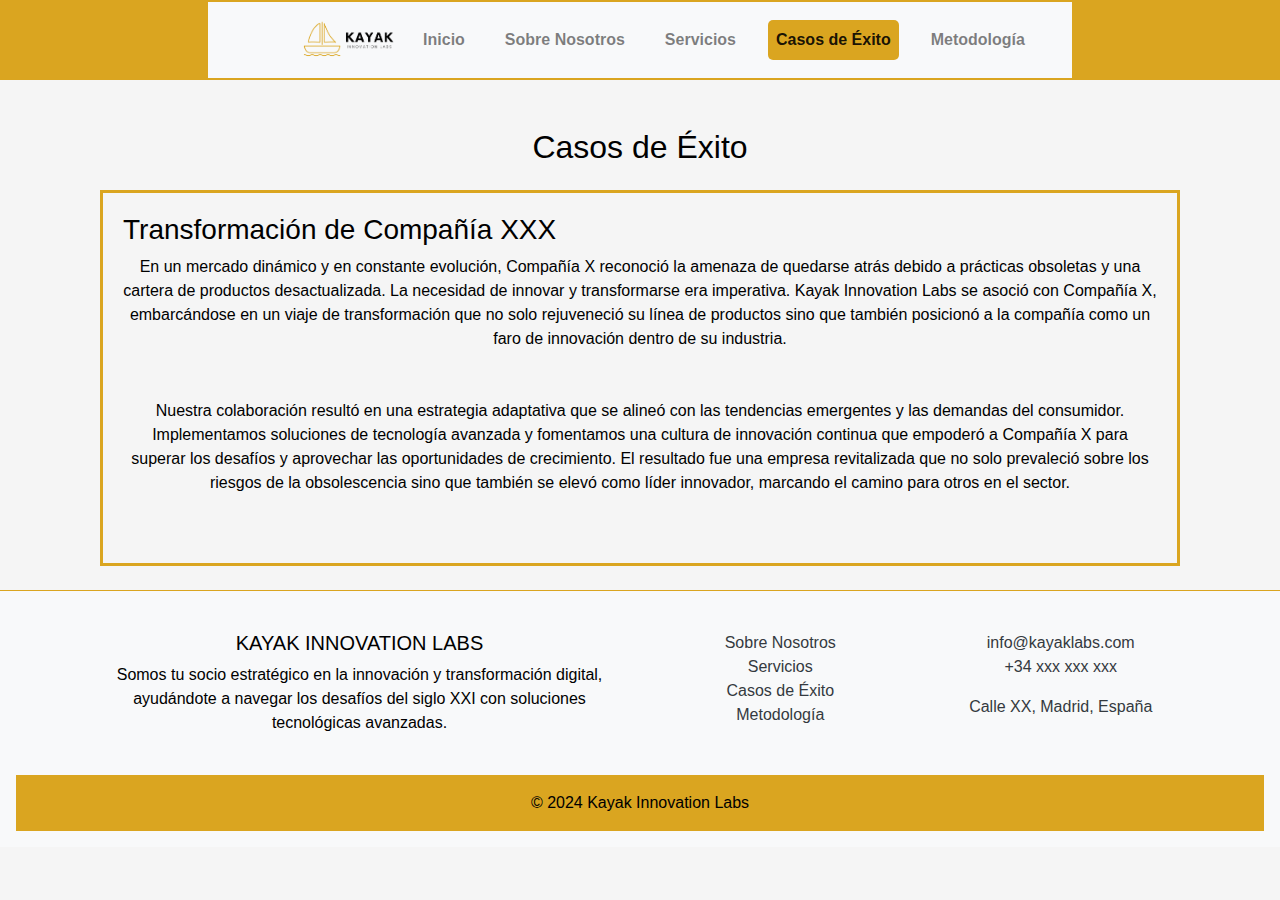
<file: casosdeexito.html>
<!DOCTYPE html>
<html lang="es">
<head>
    <meta charset="UTF-8">
    <meta name="viewport" content="width=device-width, initial-scale=1.0">
    <title>Casos de Éxito - Kayak Innovation Labs</title>
    <link rel="stylesheet" href="https://stackpath.bootstrapcdn.com/bootstrap/4.5.2/css/bootstrap.min.css">
    <link rel="stylesheet" href="estilo2.css">
</head>
<body>

    <header>
        <nav class="navbar navbar-expand-lg navbar-light bg-light">
            <div class="container">
                <a class="navbar-brand" href="index.html">
                    <img src="logo2.png" alt="Logo" class="logo"> 
                    <a class="navbar-toggler" type="button" data-toggle="collapse" data-target="#navbarNav" aria-controls="navbarNav" aria-expanded="false" aria-label="Toggle navigation">
                        <span class="navbar-toggler-icon"></span>
                    </a>
                    </button>
                    <div class="collapse navbar-collapse" id="navbarNav">
                    <ul class="navbar-nav ml-auto">
                        <li class="nav-item">
                            <a class="nav-link" href="index.html">Inicio</a>
                        </li>
                        <li class="nav-item">
                            <a class="nav-link" href="nosotros.html">Sobre Nosotros</a>
                        </li>
                        <li class="nav-item">
                            <a class="nav-link" href="servicios.html">Servicios</a>
                        </li>
                        <li class="nav-item">
                            <a class="nav-link active" href="casosdeexito.html">Casos de Éxito</a>
                        </li>
                        <li class="nav-item">
                            <a class="nav-link" href="metodologia.html">Metodología</a>
                        </li>
                    </ul>
                </div>
            </div>
        </nav>
    
    </header>
    

    <main class="container mt-5">
        <div class="row">
            <div class="col-12">
                <h2 class="text-center mb-4">Casos de Éxito</h2>
            </div>
            <div class="col-12">
                <div class="col-12">
            <article class="recuadro mb-4">
                <h3>Transformación de Compañía XXX</h3>
                <p class="text-center mb-5">
                    En un mercado dinámico y en constante evolución, Compañía X reconoció la amenaza de quedarse atrás debido a prácticas obsoletas y una cartera de productos desactualizada. La necesidad de innovar y transformarse era imperativa. Kayak Innovation Labs se asoció con Compañía X, embarcándose en un viaje de transformación que no solo rejuveneció su línea de productos sino que también posicionó a la compañía como un faro de innovación dentro de su industria.
                </p>
                <p class="text-center mb-5">
                    Nuestra colaboración resultó en una estrategia adaptativa que se alineó con las tendencias emergentes y las demandas del consumidor. Implementamos soluciones de tecnología avanzada y fomentamos una cultura de innovación continua que empoderó a Compañía X para superar los desafíos y aprovechar las oportunidades de crecimiento. El resultado fue una empresa revitalizada que no solo prevaleció sobre los riesgos de la obsolescencia sino que también se elevó como líder innovador, marcando el camino para otros en el sector.
                </p>
            </article>
        </div> </div>
        </div>

    </main>

    <script src="https://code.jquery.com/jquery-3.5.1.slim.min.js"></script>
    <script src="https://cdn.jsdelivr.net/npm/popper.js@1.9.1/dist/umd/popper.min.js"></script>
    <script src="https://stackpath.bootstrapcdn.com/bootstrap/4.5.2/js/bootstrap.min.js"></script>

    <footer class="bg-light text-center text-lg-start">
        <div class="container p-4">
            <div class="row">
                <div class="col-lg-6 col-md-12 mb-4 mb-md-0">
                    <h5 class="text-uppercase">Kayak Innovation Labs</h5>
    
                    <p>
                        Somos tu socio estratégico en la innovación y transformación digital, ayudándote a navegar los desafíos del siglo XXI con soluciones tecnológicas avanzadas.
                    </p>
                </div>
    
                <div class="col-lg-3 col-md-6 mb-4 mb-md-0">
                
    
                    <ul class="list-unstyled mb-0">
                        <li>
                            <a href="nosotros.html" class="text-dark">Sobre Nosotros</a>
                        </li>
                        <li>
                            <a href="servicios.html" class="text-dark">Servicios</a>
                        </li>
                        <li>
                            <a href="casosdeexito.html" class="text-dark">Casos de Éxito</a>
                        </li>
                        <li>
                            <a href="metodologia.html" class="text-dark">Metodología</a>
                        </li>
                    </ul>
                </div>
    
                <div class="col-lg-3 col-md-6 mb-4 mb-md-0">
    
    
                    <ul class="list-unstyled">
                        <li>
                            <a href="mailto:info@kayaklabs.com" class="text-dark">info@kayaklabs.com</a>
                        </li>
                        <li>
                            <p class="text-dark">+34 xxx xxx xxx</p>
                        </li>
                        <li>
                            <p class="text-dark">Calle XX, Madrid, España</p>
                        </li>
                    </ul>
                </div>
            </div>
        </div>
    
        <div class="text-center p-3" style="background-color: goldenrod;">
            © 2024 Kayak Innovation Labs
        </div>
    </footer>

</body>
</html>
</file>
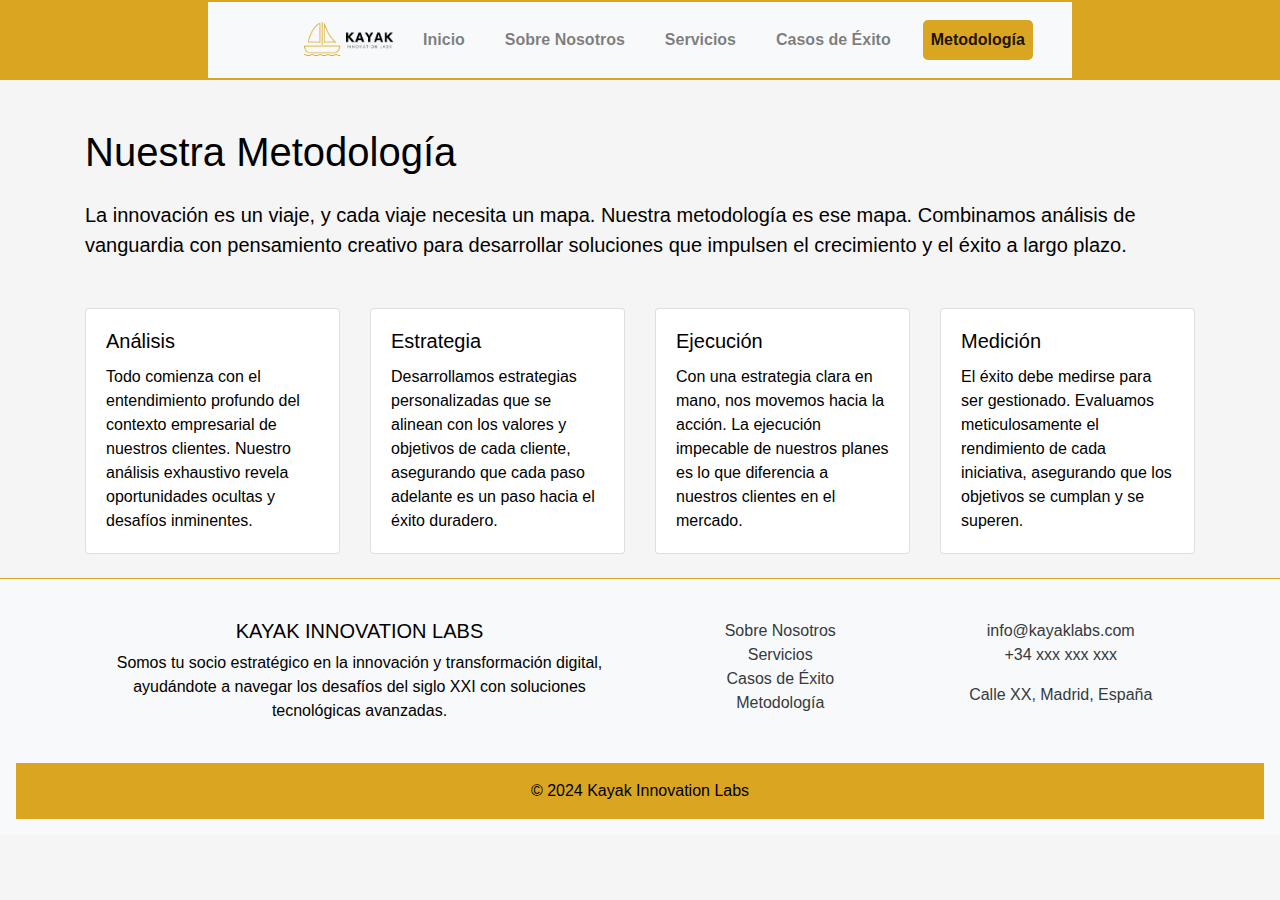
<file: metodologia.html>
<!DOCTYPE html>
<html lang="es">
<head>
    <meta charset="UTF-8">
    <meta name="viewport" content="width=device-width, initial-scale=1.0">
    <title>Metodología - Kayak Innovation Labs</title>
    <link rel="stylesheet" href="https://stackpath.bootstrapcdn.com/bootstrap/4.5.2/css/bootstrap.min.css">
    <link rel="stylesheet" href="estilo2.css">
    <meta name="description" content="Descubre la metodología única de Kayak Innovation Labs que impulsa la innovación y el éxito de nuestros clientes.">
</head>
<body>

    <header>
        <nav class="navbar navbar-expand-lg navbar-light bg-light">
            <div class="container">
                <a class="navbar-brand" href="index.html">
                    <img src="logo2.png" alt="Logo de Kayak Innovation Labs" class="logo"> 
                </a>
                <button class="navbar-toggler" type="button" data-toggle="collapse" data-target="#navbarNav" aria-controls="navbarNav" aria-expanded="false" aria-label="Toggle navigation">
                    <span class="navbar-toggler-icon"></span>
                </button>
                <div class="collapse navbar-collapse" id="navbarNav">
                    <ul class="navbar-nav ml-auto">
                        <li class="nav-item">
                            <a class="nav-link" href="index.html">Inicio</a>
                        </li>
                        <li class="nav-item">
                            <a class="nav-link" href="nosotros.html">Sobre Nosotros</a>
                        </li>
                        <li class="nav-item">
                            <a class="nav-link" href="servicios.html">Servicios</a>
                        </li>
                        <li class="nav-item">
                            <a class="nav-link" href="casosdeexito.html">Casos de Éxito</a>
                        </li>
                        <li class="nav-item">
                            <a class="nav-link active" href="metodologia.html">Metodología</a>
                        </li>
                    </ul>
                </div>
            </div>
        </nav>
    </header>
    

    <main class="container mt-5">
        <div class="row">
            <div class="col-12">
                <h1 class="mb-4">Nuestra Metodología</h1>
                <p class="lead mb-5">La innovación es un viaje, y cada viaje necesita un mapa. Nuestra metodología es ese mapa. Combinamos análisis de vanguardia con pensamiento creativo para desarrollar soluciones que impulsen el crecimiento y el éxito a largo plazo.</p>
            </div>
        </div>
        <div class="row">
            <div class="col-md-6 col-lg-3 d-flex align-items-stretch mb-4">
                <div class="card">
                    <div class="card-body">
                        <h5 class="card-title">Análisis</h5>
                        <p class="card-text">Todo comienza con el entendimiento profundo del contexto empresarial de nuestros clientes. Nuestro análisis exhaustivo revela oportunidades ocultas y desafíos inminentes.</p>
                    </div>
                </div>
            </div>
            <div class="col-md-6 col-lg-3 d-flex align-items-stretch mb-4">
                <div class="card">
                    <div class="card-body">
                        <h5 class="card-title">Estrategia</h5>
                        <p class="card-text">Desarrollamos estrategias personalizadas que se alinean con los valores y objetivos de cada cliente, asegurando que cada paso adelante es un paso hacia el éxito duradero.</p>
                    </div>
                </div>
            </div>
            <div class="col-md-6 col-lg-3 d-flex align-items-stretch mb-4">
                <div class="card">
                    <div class="card-body">
                        <h5 class="card-title">Ejecución</h5>
                        <p class="card-text">Con una estrategia clara en mano, nos movemos hacia la acción. La ejecución impecable de nuestros planes es lo que diferencia a nuestros clientes en el mercado.</p>
                    </div>
                </div>
            </div>
            <div class="col-md-6 col-lg-3 d-flex align-items-stretch mb-4">
                <div class="card">
                    <div class="card-body">
                        <h5 class="card-title">Medición</h5>
                        <p class="card-text">El éxito debe medirse para ser gestionado. Evaluamos meticulosamente el rendimiento de cada iniciativa, asegurando que los objetivos se cumplan y se superen.</p>
                    </div>
                </div>
            </div>
        </div>
    </main>
    
    <script src="https://code.jquery.com/jquery-3.5.1.slim.min.js"></script>
    <script src="https://cdn.jsdelivr.net/npm/popper.js@1.9.1/dist/umd/popper.min.js"></script>
    <script src="https://stackpath.bootstrapcdn.com/bootstrap/4.5.2/js/bootstrap.min.js"></script>

    <footer class="bg-light text-center text-lg-start">
        <div class="container p-4">
            <div class="row">
                <div class="col-lg-6 col-md-12 mb-4 mb-md-0">
                    <h5 class="text-uppercase">Kayak Innovation Labs</h5>
                    <p>
                        Somos tu socio estratégico en la innovación y transformación digital, ayudándote a navegar los desafíos del siglo XXI con soluciones tecnológicas avanzadas.
                    </p>
                </div>
    
                <div class="col-lg-3 col-md-6 mb-4 mb-md-0"> 
                    <ul class="list-unstyled mb-0">
                        <li>
                            <a href="nosotros.html" class="text-dark">Sobre Nosotros</a>
                        </li>
                        <li>
                            <a href="servicios.html" class="text-dark">Servicios</a>
                        </li>
                        <li>
                            <a href="casosdeexito.html" class="text-dark">Casos de Éxito</a>
                        </li>
                        <li>
                            <a href="metodologia.html" class="text-dark">Metodología</a>
                        </li>
                    </ul>
                </div>
    
                <div class="col-lg-3 col-md-6 mb-4 mb-md-0">
                    <ul class="list-unstyled">
                        <li>
                            <a href="mailto:info@kayaklabs.com" class="text-dark">info@kayaklabs.com</a>
                        </li>
                        <li>
                            <p class="text-dark">+34 xxx xxx xxx</p>
                        </li>
                        <li>
                            <p class="text-dark">Calle XX, Madrid, España</p>
                        </li>
                    </ul>
                </div>
            </div>
        </div>
    
        <div class="text-center p-3" style="background-color: goldenrod;">
            © 2024 Kayak Innovation Labs
        </div>
    </footer>

</body>
</html>
</file>
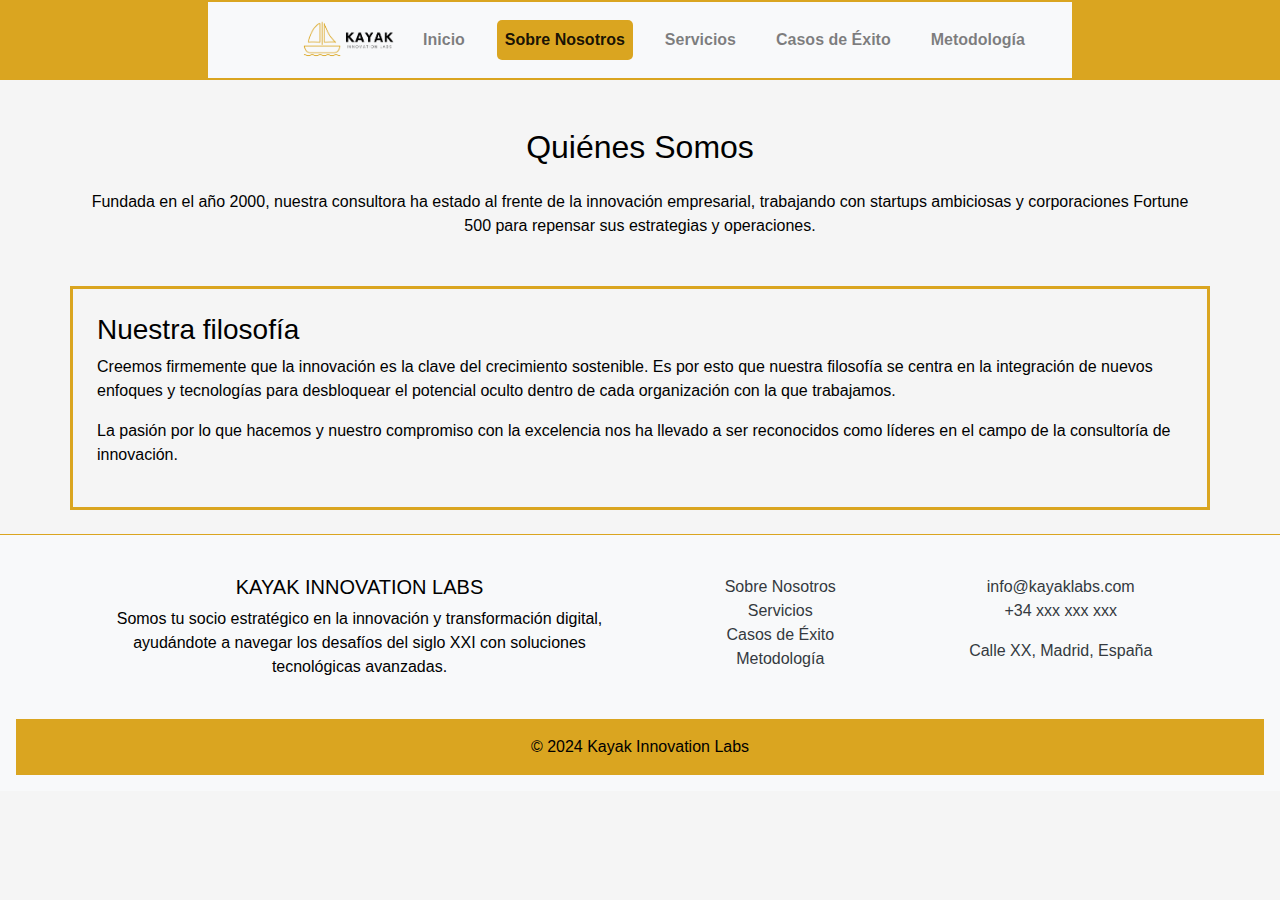
<file: nosotros.html>
<!DOCTYPE html>
<html lang="es">
<head>
    <meta charset="UTF-8">
    <meta name="viewport" content="width=device-width, initial-scale=1.0">
    <title>Casos de Éxito - Kayak Innovation Labs</title>
    <link rel="stylesheet" href="https://stackpath.bootstrapcdn.com/bootstrap/4.5.2/css/bootstrap.min.css">
    <link rel="stylesheet" href="estilo2.css">
    <meta name="description" content="Descubre cómo Kayak Innovation Labs ha transformado empresas a través de nuestros casos de éxito.">
</head>
<body>

    <header>
        <nav class="navbar navbar-expand-lg navbar-light bg-light">
            <div class="container">
                <a class="navbar-brand" href="index.html">
                    <img src="logo2.png" alt="Logo de Kayak Innovation Labs" class="logo"> 
                </a>
                <button class="navbar-toggler" type="button" data-toggle="collapse" data-target="#navbarNav" aria-controls="navbarNav" aria-expanded="false" aria-label="Toggle navigation">
                    <span class="navbar-toggler-icon"></span>
                </button>
                <div class="collapse navbar-collapse" id="navbarNav">
                    <ul class="navbar-nav ml-auto">
                        <li class="nav-item">
                            <a class="nav-link" href="index.html">Inicio</a>
                        </li>
                        <li class="nav-item">
                            <a class="nav-link active" href="nosotros.html">Sobre Nosotros</a>
                        </li>
                        <li class="nav-item">
                            <a class="nav-link" href="servicios.html">Servicios</a>
                        </li>
                        <li class="nav-item">
                            <a class="nav-link" href="casosdeexito.html">Casos de Éxito</a>
                        </li>
                        <li class="nav-item">
                            <a class="nav-link" href="metodologia.html">Metodología</a>
                        </li>
                    </ul>
                </div>
            </div>
        </nav>
    </header>

    <main class="container mt-5">
        <div class="row">
            <div class="col-12">
                <h2 class="text-center mb-4">Quiénes Somos</h2>
                <p class="text-center mb-5">
                    Fundada en el año 2000, nuestra consultora ha estado al frente de la innovación empresarial, trabajando con startups ambiciosas y corporaciones Fortune 500 para repensar sus estrategias y operaciones.
                </p>
            </div>
            <div class="row">
                <div class="col-12 mb-4">
                    <div class="recuadro p-4">
                        <h3>Nuestra filosofía</h3>
                        <p>
                            Creemos firmemente que la innovación es la clave del crecimiento sostenible. Es por esto que nuestra filosofía se centra en la integración de nuevos enfoques y tecnologías para desbloquear el potencial oculto dentro de cada organización con la que trabajamos.
                        </p>
                        <p>
                            La pasión por lo que hacemos y nuestro compromiso con la excelencia nos ha llevado a ser reconocidos como líderes en el campo de la consultoría de innovación.
                        </p>
                    </div>
                </div>
            </div>
        </main>
        

<script src="https://code.jquery.com/jquery-3.5.1.slim.min.js"></script>
<script src="https://cdn.jsdelivr.net/npm/popper.js@1.9.1/dist/umd/popper.min.js"></script>
<script src="https://stackpath.bootstrapcdn.com/bootstrap/4.5.2/js/bootstrap.min.js"></script>

<footer class="bg-light text-center text-lg-start">
    <div class="container p-4">
        <div class="row">
            <div class="col-lg-6 col-md-12 mb-4 mb-md-0">
                <h5 class="text-uppercase">Kayak Innovation Labs</h5>

                <p>
                    Somos tu socio estratégico en la innovación y transformación digital, ayudándote a navegar los desafíos del siglo XXI con soluciones tecnológicas avanzadas.
                </p>
            </div>

            <div class="col-lg-3 col-md-6 mb-4 mb-md-0">
            

                <ul class="list-unstyled mb-0">
                    <li>
                        <a href="nosotros.html" class="text-dark">Sobre Nosotros</a>
                    </li>
                    <li>
                        <a href="servicios.html" class="text-dark">Servicios</a>
                    </li>
                    <li>
                        <a href="casosdeexito.html" class="text-dark">Casos de Éxito</a>
                    </li>
                    <li>
                        <a href="metodologia.html" class="text-dark">Metodología</a>
                    </li>
                </ul>
            </div>

            <div class="col-lg-3 col-md-6 mb-4 mb-md-0">


                <ul class="list-unstyled">
                    <li>
                        <a href="mailto:info@kayaklabs.com" class="text-dark">info@kayaklabs.com</a>
                    </li>
                    <li>
                        <p class="text-dark">+34 xxx xxx xxx</p>
                    </li>
                    <li>
                        <p class="text-dark">Calle XX, Madrid, España</p>
                    </li>
                </ul>
            </div>
        </div>
    </div>

    <div class="text-center p-3" style="background-color: goldenrod;">
        © 2024 Kayak Innovation Labs
    </div>
</footer>

</body>
</html>
</file>
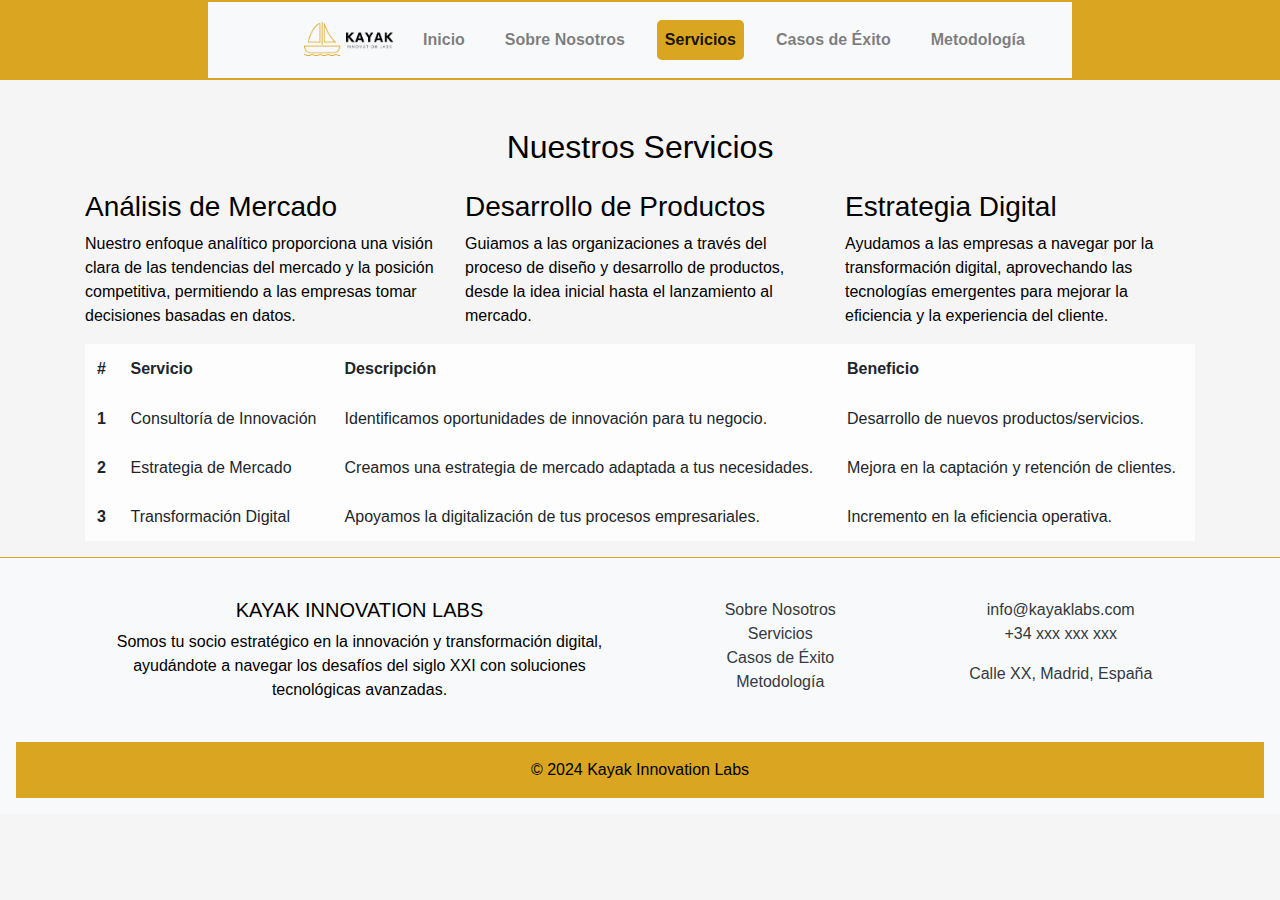
<file: servicios.html>
<!DOCTYPE html>
<html lang="es">
<head>
    <meta charset="UTF-8">
    <meta name="viewport" content="width=device-width, initial-scale=1.0">
    <title>Servicios - Kayak Innovation Labs</title>
    <link rel="stylesheet" href="https://stackpath.bootstrapcdn.com/bootstrap/4.5.2/css/bootstrap.min.css">
    <link rel="stylesheet" href="estilo2.css">
    <meta name="description" content="Explora los servicios innovadores que ofrece Kayak Innovation Labs para transformar tu empresa.">
</head>
<body>

    <header>
        <nav class="navbar navbar-expand-lg navbar-light bg-light">
            <div class="container">
                <a class="navbar-brand" href="index.html">
                    <img src="logo2.png" alt="Logo de Kayak Innovation Labs" class="logo"> 
                </a>
                <button class="navbar-toggler" type="button" data-toggle="collapse" data-target="#navbarNav" aria-controls="navbarNav" aria-expanded="false" aria-label="Toggle navigation">
                    <span class="navbar-toggler-icon"></span>
                </button>
                <div class="collapse navbar-collapse" id="navbarNav">
                    <ul class="navbar-nav ml-auto">
                        <li class="nav-item">
                            <a class="nav-link" href="index.html">Inicio</a>
                        </li>
                        <li class="nav-item">
                            <a class="nav-link" href="nosotros.html">Sobre Nosotros</a>
                        </li>
                        <li class="nav-item">
                            <a class="nav-link active" href="servicios.html">Servicios</a>
                        </li>
                        <li class="nav-item">
                            <a class="nav-link" href="casosdeexito.html">Casos de Éxito</a>
                        </li>
                        <li class="nav-item">
                            <a class="nav-link" href="metodologia.html">Metodología</a>
                        </li>
                    </ul>
                </div>
            </div>
        </nav>
    </header>

    
    <main class="container mt-5">
        <div class="row">
            <div class="col-12">
                <h2 class="text-center mb-4">Nuestros Servicios</h2>
            </div>
            <div class="col-12 col-md-4">
                <h3>Análisis de Mercado</h3>
                <p>
                    Nuestro enfoque analítico proporciona una visión clara de las tendencias del mercado y la posición competitiva, permitiendo a las empresas tomar decisiones basadas en datos.
                </p>
            </div>
            <div class="col-12 col-md-4">
                <h3>Desarrollo de Productos</h3>
                <p>
                    Guiamos a las organizaciones a través del proceso de diseño y desarrollo de productos, desde la idea inicial hasta el lanzamiento al mercado.
                </p>
            </div>
            <div class="col-12 col-md-4">
                <h3>Estrategia Digital</h3>
                <p>
                    Ayudamos a las empresas a navegar por la transformación digital, aprovechando las tecnologías emergentes para mejorar la eficiencia y la experiencia del cliente.
                </p>
            </div>
        </div>

        <div class="table-responsive">
            <table class="table table-light table-hover">
            <thead>
                <tr>
                <th scope="col">#</th>
                <th scope="col">Servicio</th>
                <th scope="col">Descripción</th>
                <th scope="col">Beneficio</th>
                </tr>
            </thead>
            <tbody>
                <tr>
                <th scope="row">1</th>
                <td>Consultoría de Innovación</td>
                <td>Identificamos oportunidades de innovación para tu negocio.</td>
                <td>Desarrollo de nuevos productos/servicios.</td>
                </tr>
                <tr>
                <th scope="row">2</th>
                <td>Estrategia de Mercado</td>
                <td>Creamos una estrategia de mercado adaptada a tus necesidades.</td>
                <td>Mejora en la captación y retención de clientes.</td>
                </tr>
                <tr>
                <th scope="row">3</th>
                <td>Transformación Digital</td>
                <td>Apoyamos la digitalización de tus procesos empresariales.</td>
                <td>Incremento en la eficiencia operativa.</td>
                </tr>
            </tbody>
            </table>
        </div>
    </main>

<script src="https://code.jquery.com/jquery-3.5.1.slim.min.js"></script>
<script src="https://cdn.jsdelivr.net/npm/popper.js@1.9.1/dist/umd/popper.min.js"></script>
<script src="https://stackpath.bootstrapcdn.com/bootstrap/4.5.2/js/bootstrap.min.js"></script>
    <footer class="bg-light text-center text-lg-start">
        <div class="container p-4">
            <div class="row">
                <div class="col-lg-6 col-md-12 mb-4 mb-md-0">
                    <h5 class="text-uppercase">Kayak Innovation Labs</h5>
    
                    <p>
                        Somos tu socio estratégico en la innovación y transformación digital, ayudándote a navegar los desafíos del siglo XXI con soluciones tecnológicas avanzadas.
                    </p>
                </div>
    
                <div class="col-lg-3 col-md-6 mb-4 mb-md-0">
                
    
                    <ul class="list-unstyled mb-0">
                        <li>
                            <a href="nosotros.html" class="text-dark">Sobre Nosotros</a>
                        </li>
                        <li>
                            <a href="servicios.html" class="text-dark">Servicios</a>
                        </li>
                        <li>
                            <a href="casosdeexito.html" class="text-dark">Casos de Éxito</a>
                        </li>
                        <li>
                            <a href="metodologia.html" class="text-dark">Metodología</a>
                        </li>
                    </ul>
                </div>
    
                <div class="col-lg-3 col-md-6 mb-4 mb-md-0">
    
    
                    <ul class="list-unstyled">
                        <li>
                            <a href="mailto:info@kayaklabs.com" class="text-dark">info@kayaklabs.com</a>
                        </li>
                        <li>
                            <p class="text-dark">+34 xxx xxx xxx</p>
                        </li>
                        <li>
                            <p class="text-dark">Calle XX, Madrid, España</p>
                        </li>
                    </ul>
                </div>
            </div>
        </div>
    
        <div class="text-center p-3" style="background-color: goldenrod;">
            © 2024 Kayak Innovation Labs
        </div>
    </footer>

</body>
</html>
</file>
<file: estilo2.css>
body {
  font-family: Arial, Helvetica, sans-serif;
  color: #000000;
  background-color: #f5f5f5;
  font-size: 16px;
}
@media (max-width: 768px) {
  body {
    font-size: 14px;
  }
}

header {
  display: flex;
  justify-content: center;
  align-items: center;
  padding: 2px;
  font-weight: bold;
  background-color: #daa520;
  color: black;
}

nav ul {
  list-style: none;
  padding: 0;
  display: flex;
  gap: 1rem;
}
nav a {
  text-decoration: none;
  color: inherit;
}

#servicios {
  padding: 2rem;
  display: grid;
  grid-template-columns: 1fr;
  gap: 1rem;
}
@media (min-width: 768px) {
  #servicios {
    grid-template-columns: repeat(3, 1fr);
  }
}

footer {
  padding: 1rem;
  text-align: center;
  background-color: goldenrod;
  border-top: 1px solid goldenrod;
}

.nav-link {
  display: inline-block;
  margin-right: 0.5rem;
  padding: 0.5rem 1rem;
  border-radius: 5px;
  font-weight: bold;
  transition: background-color color ease;
}
.nav-link.active, .nav-link:hover {
  color: black;
  background-color: #daa520;
  font-weight: bold;
}

.logo, .foto, .img-fluid {
  max-width: 100%;
  height: auto;
  max-height: 300px;
}

.logo {
  margin-left: 60px;
  height: auto;
  max-width: 100px;
  width: 100%; 
}

.foto {
  border-radius: 3px;
}

.recuadro {
  border: 3px solid #daa520;
  padding: 20px;
}

/*# sourceMappingURL=estilo2.css.map */
</file>
